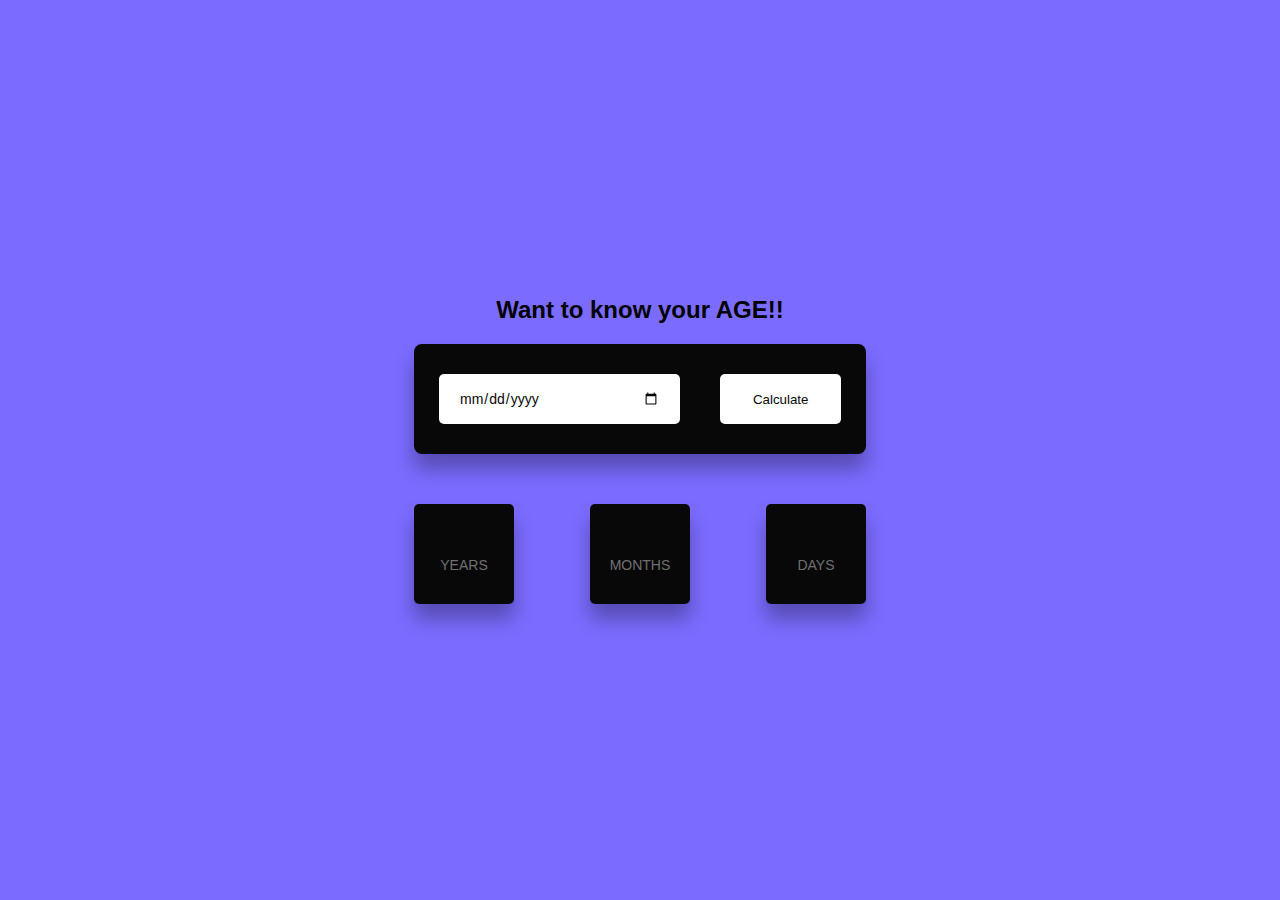
<file: AgeCalculator/index.html>
<!DOCTYPE html>
<html>
 <head>
  <title></title>
  <link rel="stylesheet" type="text/css" href="style.css" />
 </head>
 <body>
  <div class="container">
   <h2>Want to know your AGE!!</h2>
   <div class="input">
    <input type="date" id="date" style="cursor: pointer;"/>
    <button onclick="ageCalc()" style="cursor: pointer;">Calculate</button>
   </div>
   <div class="output">
    <div>
     <span id="years"> </span>
     <p>YEARS</p>
    </div>
    <div>
     <span id="months"> </span>
     <p>MONTHS</p>
    </div>
    <div>
     <span id="days"> </span>
     <p>DAYS</p>
    </div>
   </div>
  </div>
  <script type="text/javascript" src="script.js"></script>
 </body>
</html>
</file>
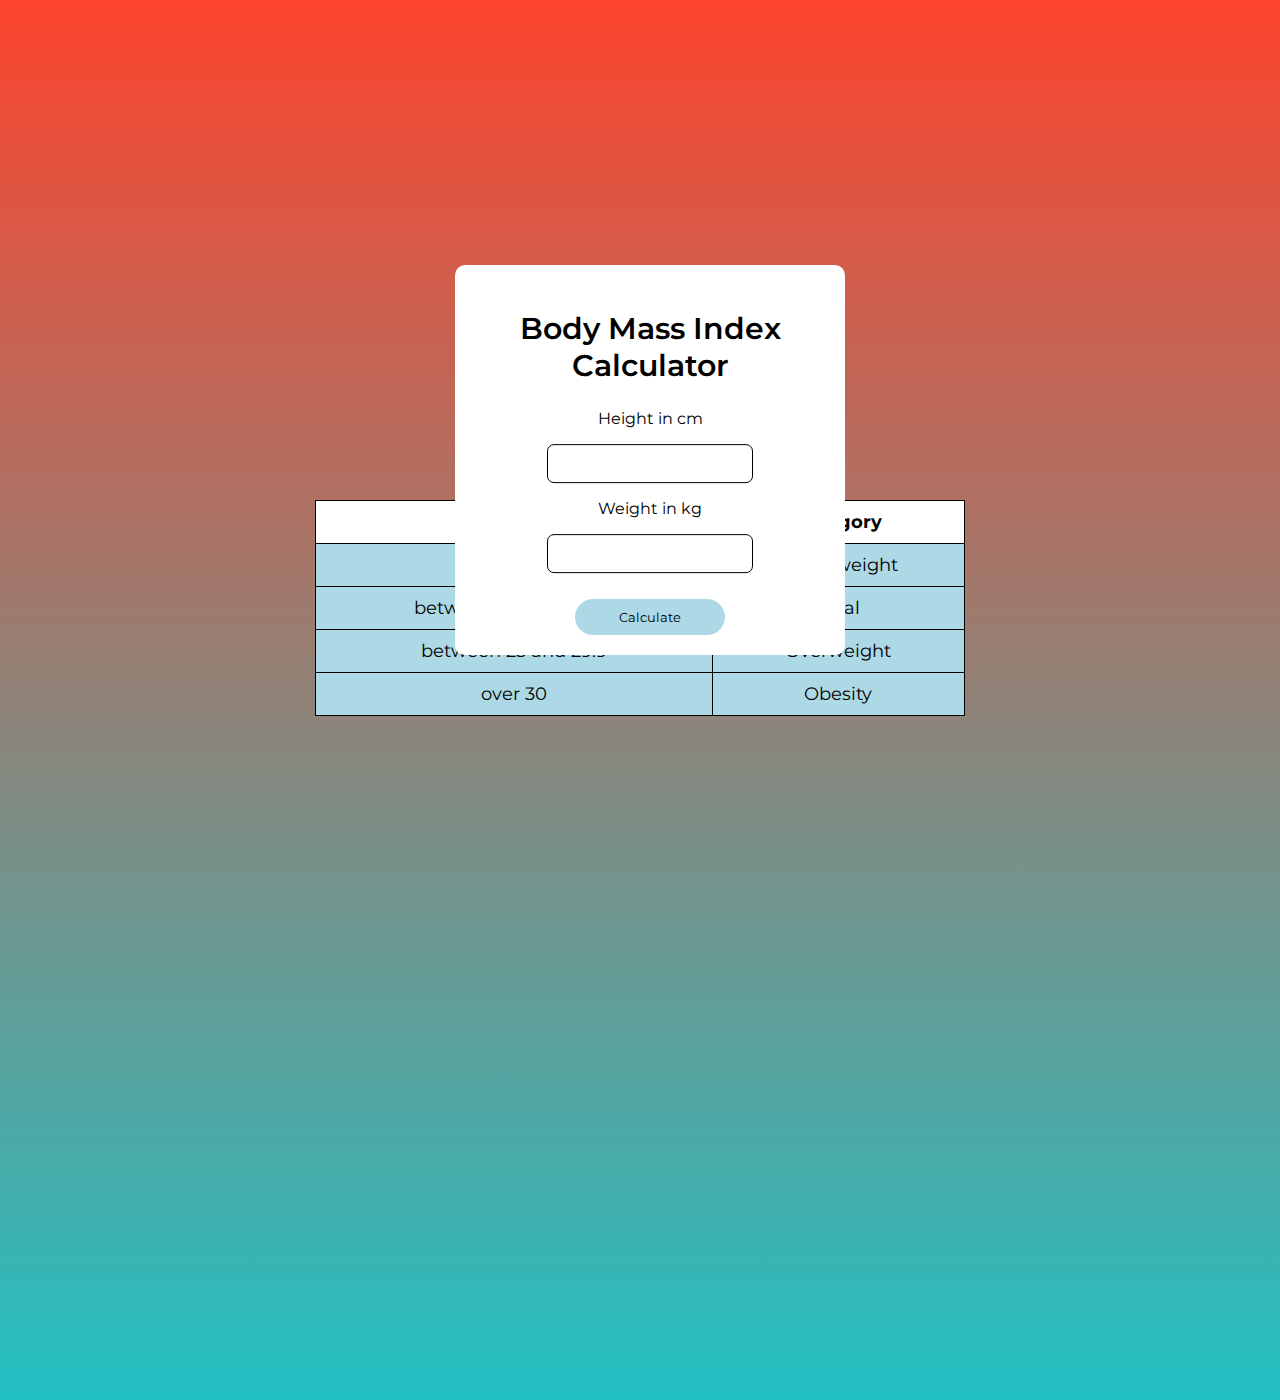
<file: BMI_Calculator/index.html>
<!doctype html>
<html lang="en">
  <head>
    <meta charset="utf-8">
    <meta name="viewport" content="width=device-width, initial-scale=1">
    <title>BMI Calculator</title>
    <meta name="description" content="JS app to calculates Body Mass Index">
    <meta name="author" content="Sathya">
    <link rel="stylesheet" href="style.css">
     <!-- =====BOX ICONS===== -->
    <link href='https://cdn.jsdelivr.net/npm/boxicons@2.0.5/css/boxicons.min.css' rel='stylesheet'>
  </head>
  <body>
    <div class="bmi">
      <h2>Body Mass Index Calculator</h2>
      <p class="text">Height in cm</p><input type="text" id="height">
      <p class="text">Weight in kg</p><input type="text" id="weight">
      <p id="result"></p><button id="btn">Calculate</button>
    </div>
    <div class="chart">
      <table>
        <thead>
          <tr>
            <th>BMI</th>
            <th>Category</th>
          </tr>
        </thead>
        <tbody>
          <tr>
            <td data-column="bmi">less than 18.5</td>
            <td data-column="category">Underweight</td>
          </tr>
          <tr>
            <td data-column="bmi">between 18.5 and 24.9</td>
            <td data-column="category">Ideal</td>
          </tr>
          <tr>
            <td data-column="bmi">between 25 and 29.9</td>
            <td data-column="category">Overweight</td>
          </tr>
          <tr>
            <td data-column="bmi">over 30 </td>
            <td data-column="category">Obesity</td>
          </tr>
        </tbody>
      </table>
    </div>
    <script src="script.js"></script>
  </body>
</html>
</file>
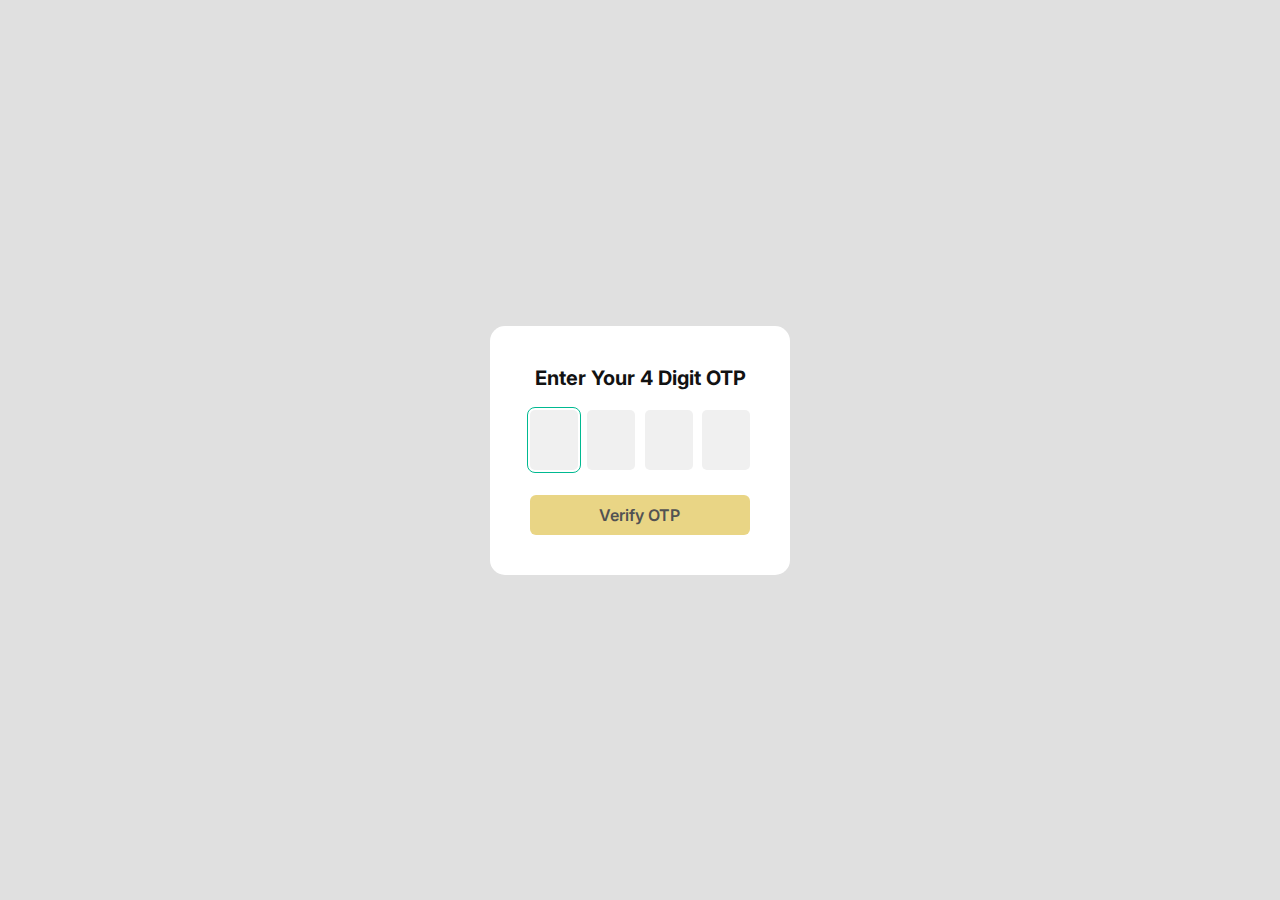
<file: OTPForm/index.html>
<!DOCTYPE html>
<html lang="en">
<head>
    <meta charset="UTF-8" />
    <meta http-equiv="X-UA-Compatible" content="IE=edge" />
    <meta name="viewport" content="width=device-width, initial-scale=1.0" />
    <title>OTP Verification Form</title>
    <link rel="stylesheet" href="style.css" />
</head>
  <body>
    <div class="container">
      <h4>Enter Your 4 Digit OTP</h4>

      <form class="form">

        <div class="input_field_box">
          <input type="number" />
          <input type="number" disabled />
          <input type="number" disabled />
          <input type="number" disabled />
        </div>

        <button>Verify OTP</button>
      </form>

    </div>
</body>
    <script src="script.js"></script>
</html>
</file>
<file: AgeCalculator/style.css>
*,
*:before,
*:after{
	padding: 0;
	margin: 0;
	box-sizing: border-box;

}
body{
	background-color: #7b6cff;
}
.container{
	width: 40%;
	min-width: 450px;
	
	position: absolute;
	transform: translate(-50%,-50%);
	left: 50%;
	top: 50%;
	padding : 50px 30px;

}
.container *{
	font-family: sans-serif;
	border:none;
	outline: none;
}
h2{
    padding-bottom: 20px;
    text-align: center;
}
.input{
	background-color: #080808;
	padding: 30px 25px;
	border-radius: 8px;
	box-shadow: 0 15px 20px rgba(0,0,0,0.3);
	margin-bottom: 50px;


}
input,button{
	height: 50px;
	background-color: #ffffff;
	color:#080808;
	font-weight: 500px;
	border-radius: 5px ;

}

input{
	width:60%;
	padding: 0 20px;
	font-size: 14px;
}
button{
	width: 30%;
	float: right;
}
.output{
	width: 100%;
	display: flex;
	justify-content: space-between;

}

.output div{
	height: 100px;
	width: 100px;
	background-color: #080808;
	border-radius: 5px;
	color:#fff;
	display: grid;
	text-align:center;
	align-items: center;
	padding: 20px 0;
	box-shadow: 0 15px 20px rgba(0,0,0,0.3);
}
span{
	font-size: 30px;
	font-weight: 500;
}
p{
	font-size: 14px;
	color: #707070;
	font-weight: 400;
}
</file>
<file: BMI_Calculator/style.css>
/*===== GOOGLE FONTS =====*/
@import url("https://fonts.googleapis.com/css2?family=Montserrat:wght@500;600;700&display=swap");

body {
  margin: 0;
  padding: 0;
  text-align: center;
  font-family: "Montserrat";
  background: rgb(34, 193, 195);
  background: linear-gradient(
    0deg,
    rgba(34, 193, 195, 1) 0%,
    rgba(253, 68, 45, 1) 100%
  );
  min-height: 100vh;
}

.bmi {
  width: 350px;
  position: absolute;
  top: 50%;
  left: 50%;
  background-color: #fff;
  transform: translate(-50%, -50%);
  padding: 20px;
  border-radius: 10px;
  display: inline-block; 
  margin:10px;
}
h2 {
  font-size: 30px;
  font-weight: 600;
}
.text {
  text-align: center;
}
#weight,
#height {
  color: #222f3e;
  text-align: left;
  font-size: 20px;
  font-weight: 200;
  outline: none;
  border: 1px solid black;
  border-radius: 7px;
  width: 200px;
  height: 35px;
}
#weight:focus,
#height:focus {
  width: 250px;
  transition: 0.5s;
}
#result {
  color: #341f97;
}
#btn {
  font-family: inherit;
  margin-top: 10px;
  border: none;
  color: #000;
  background: lightblue;
  width: 150px;
  padding: 10px;
  border-radius: 30px;
  outline: none;
  cursor: pointer;
  transition: 0.5s;
}
#btn:hover {
  transform: scale(1.1);
  transition: 0.5s;
}

table {
  width: 650px;
  border-collapse: collapse;
  margin: 500px auto;
}

tr {
  background: lightblue;
}

th {
  background: #fff;
  color: #000;
  font-weight: bold;
}

td,
th {
  padding: 10px;
  border: 1px solid #000;
  text-align: center;
  font-size: 18px;
}
</file>
<file: OTPForm/style.css>
@import url("https://fonts.googleapis.com/css2?family=Inter:wght@500;600&display=swap");
* {
  margin: 0;
  padding: 0;
  box-sizing: border-box;
  font-family: "Inter", sans-serif;
}
body {
  min-height: 100vh;
  display: flex;
  align-items: center;
  justify-content: center;
  background: #e0e0e0;
}

.container{
  width: 300px;
  height: auto;
  padding: 40px 30px;
  background-color: white;
  display: flex;
  flex-direction: column;
  justify-content: center;
  align-items: center;
  border-radius: 15px;
}

h4{
  font-size: 20px;
  color: #121212;
}

.form{
  width: 100%;
  height: auto;
  display: flex;
  flex-direction: column;
  align-items: center;
  padding-top: 20px;
}

.input_field_box{
  width: 100%;
  height: auto;
  display: flex;
  flex-direction: row;
  justify-content: space-evenly;
}

.input_field_box input{
  border: none;
  max-width: 20%;
  height: 60px;
  text-align: center;
  border-radius: 5px;
  background: #f0f0f0;
  font-size: 25px;
}

.input_field_box input::-webkit-inner-spin-button,
.input_field_box input::-webkit-outer-spin-button {
  display: none;
}

.input_field_box input:focus{
  outline: 1.5px solid #00b991;
  outline-offset: 2px;
}

form button {
  margin-top: 25px;
  width: 92%;
  color: #525252;
  font-size: 16px;
  padding: 10px 0;
  font-weight: 600;
  border: none;
  border-radius: 6px;
  pointer-events: none;
  cursor: pointer;
  background: #e9d585;
  transition: all 0.2s ease;
}
form button.active {
  background: #ffcc00;
  pointer-events: auto;
  color: #000000;
}
form button:hover {
  background: #e6b801;
}
</file>
